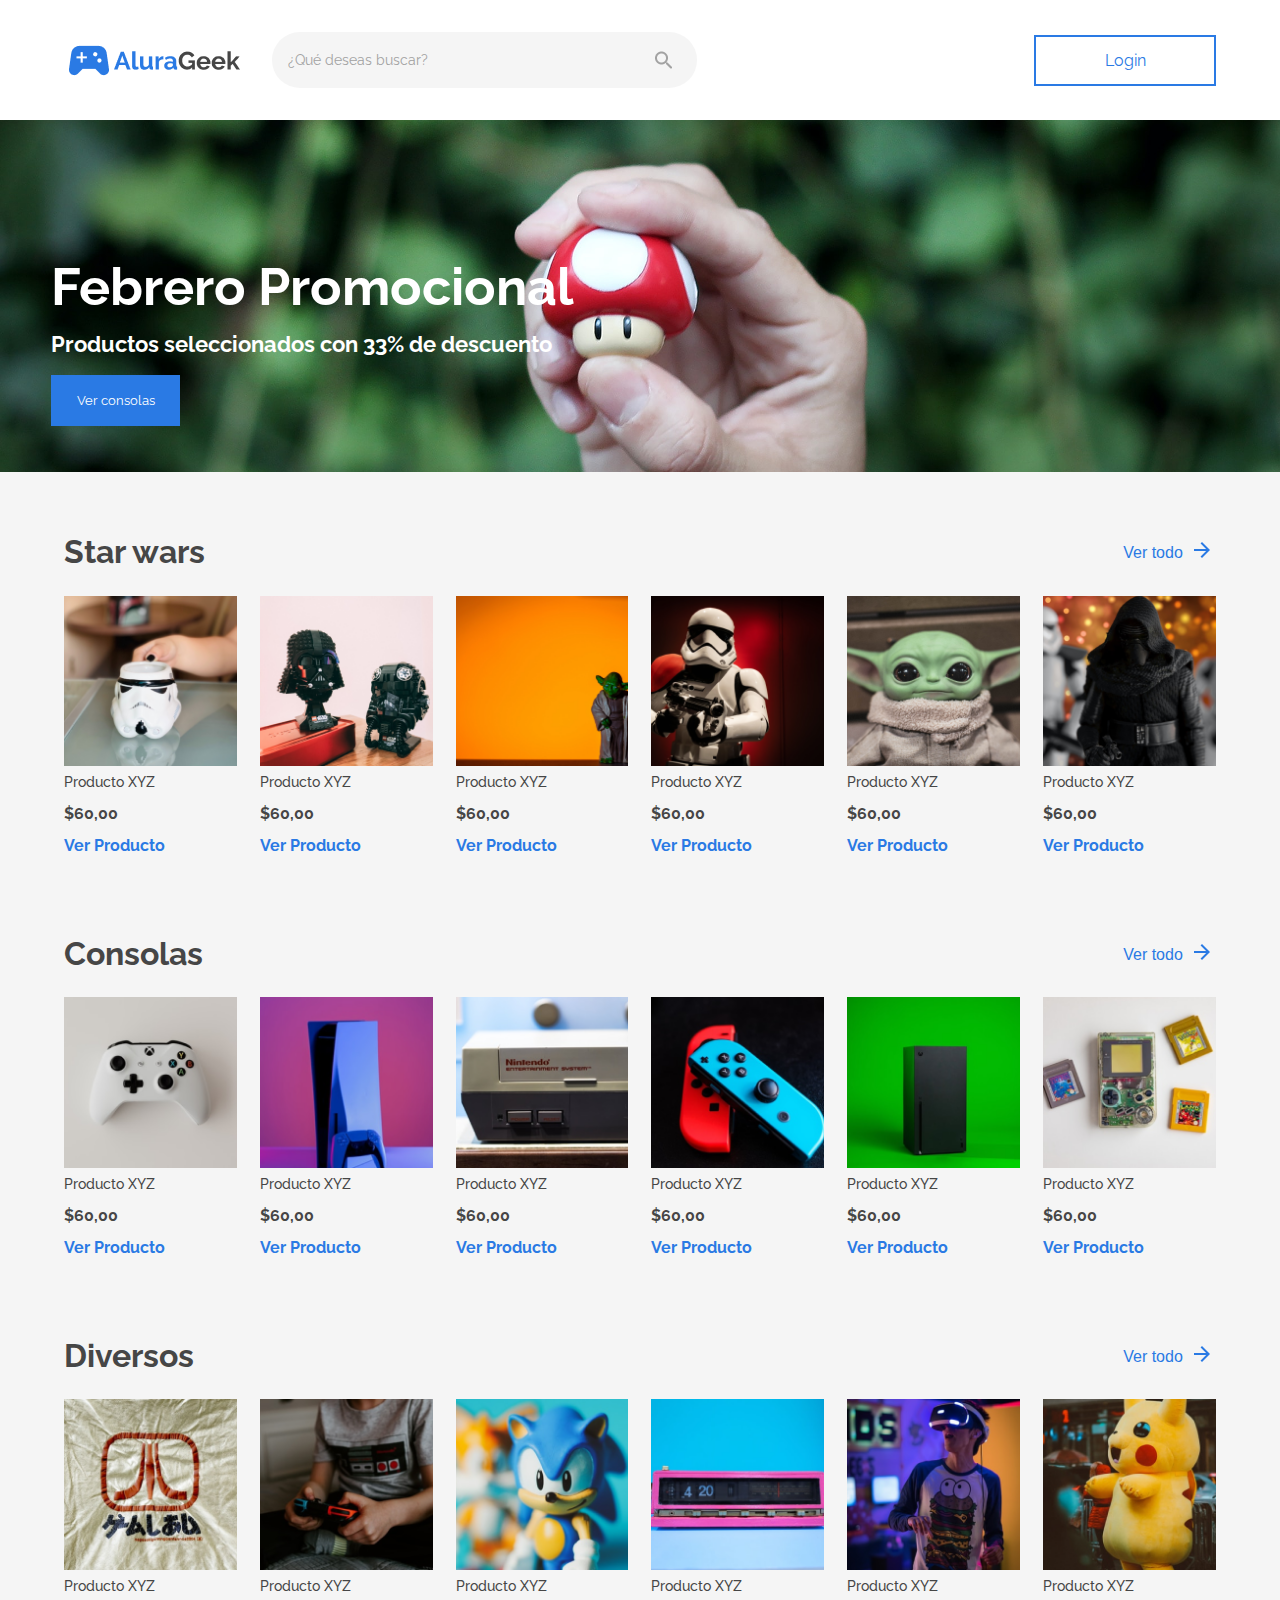
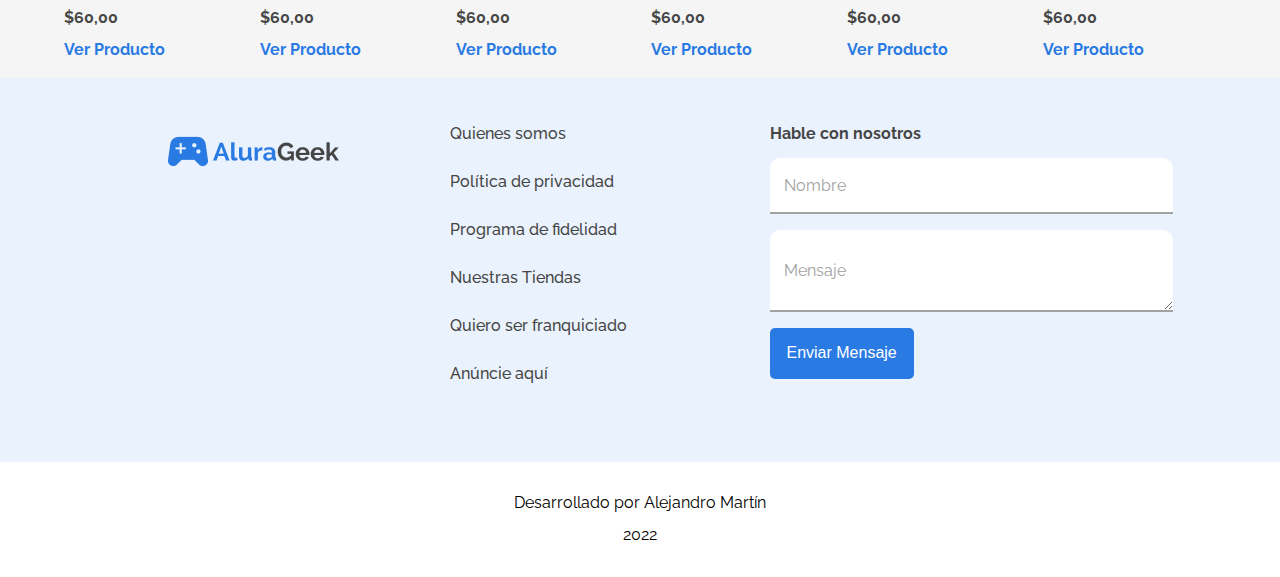
<file: index.html>
<!DOCTYPE html>
<html lang="en">
<head>
    <meta charset="UTF-8">
    <meta http-equiv="X-UA-Compatible" content="IE=edge">
    <meta name="viewport" content="width=device-width, initial-scale=1.0">
    <link rel="preconnect" href="https://fonts.googleapis.com">
    <link rel="preconnect" href="https://fonts.gstatic.com" crossorigin>
    <link href="https://fonts.googleapis.com/css2?family=Raleway:wght@400;500;700&display=swap" rel="stylesheet">
    <link rel="stylesheet" href="./css/reset.css">
    <link rel="stylesheet" href="./css/bases.css">
    <link rel="stylesheet" href="./css/componentes/encabezado.css">
    <link rel="stylesheet" href="./css//componentes/tarjetas.css">
    <link rel="stylesheet" href="./css/componentes/banner.css">
    <link rel="stylesheet" href="./css/componentes/contacto.css">
    <link rel="stylesheet" href="./css/componentes/formulario.css">
    <link rel="stylesheet" href="./css/componentes/footer.css">
    <title>E-commerce</title>
</head>
<body>
    <section class="encabezado container">
        <img src="./imagenes/Logo.png" alt="Logo Alura">
        <input class="encabezado__busqueda ocultar" type="text" placeholder="¿Qué deseas buscar?" maxlength="50">
        <button class="encabezado__boton" id="login">Login</button>
        <button class="encabezado__lupa"></button>
    </section>

    <section class="banner">
        <div class="banner__imagen">
            <div class="banner__promocion">
                <h1>Febrero Promocional</h1>
                <h3>Productos seleccionados con 33% de descuento</h3>
                <button>Ver consolas</button>
            </div>
        </div>
    </section>

    <section class="categorias">
        <!-- <div class="container">
            <div class="titulo">
                <h2>Star Wars</h2>
                <button class="tema__btn">Ver todo<img class="titulo__flecha" src="./imagenes/flecha.png" alt=""></button>
            </div>
            <div class="tarjetas">
                <div class="tarjeta">
                    <img src="./imagenes/imagen1.png" alt="">
                    <h4>Producto XYZ</h4>
                    <h4>$60,00</h4>
                    <a href="#">Ver Producto</a>
                </div>
                
            </div>
        </div> -->
        
    </section>

    <section class="contacto container">
        <div class="contacto__logo-menu">
            <img src="./imagenes/Logo.png" alt="Logo Alura">
            <ul class="contacto__menu">
                <li><a href="#">Quienes somos</a></li>
                <li><a href="#">Política de privacidad</a></li>
                <li><a href="#">Programa de fidelidad</a></li>
                <li><a href="#">Nuestras Tiendas</a></li>
                <li><a href="#">Quiero ser franquiciado</a></li>
                <li><a href="#">Anúncie aquí</a></li>
            </ul>
        </div>
        <form class="formulario" action="">
            <label class="formulario__titulo" for="">Hable con nosotros</label>
            <div class="formulario__campos">
                <input class="formulario__entrada" type="text" id="nombre" placeholder="Nombre" required data-tipo="nombre">
                <label class="formulario__etiqueta" for="nombre">Nombre</label>
                <span class="input-message-error">Este campo no es valido</span>
            </div>
            <div class="formulario__campos--mensaje">
                <textarea class="formulario__entrada" id="mensaje" cols="30" rows="10" placeholder="Mensaje" required data-tipo="mensaje"></textarea>
                <label class="formulario__etiqueta--mensaje" for="mensaje">Mensaje</label>
                <span class="input-message-error">Este campo no es valido</span>
            </div>
            <input class="formulario__enviar" type="submit" value="Enviar Mensaje">
        </form>
    </section>

    <footer class="footer">
        <h3 class="footer__titulo">Desarrollado por Alejandro Martín<br>2022</h3>
    </footer>

    <script  type="module" src="./js/index.js"></script>
    
</body>
</html>
</file>
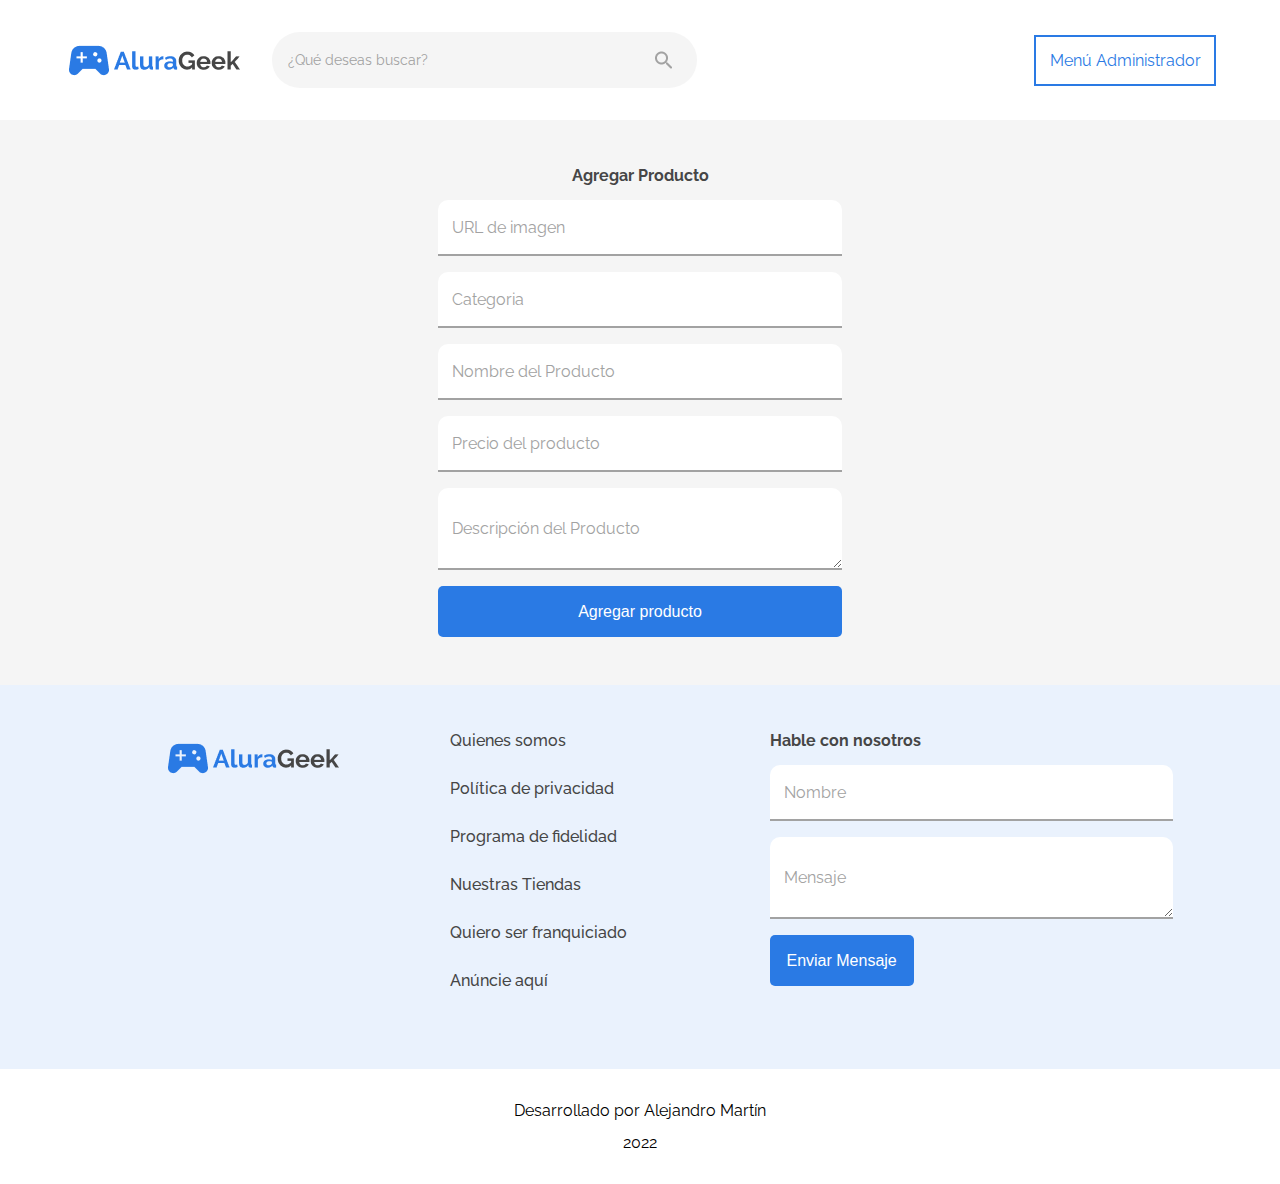
<file: agregarProducto.html>
<!DOCTYPE html>
<html lang="en">
<head>
    <meta charset="UTF-8">
    <meta http-equiv="X-UA-Compatible" content="IE=edge">
    <meta name="viewport" content="width=device-width, initial-scale=1.0">
    <link rel="preconnect" href="https://fonts.googleapis.com">
    <link rel="preconnect" href="https://fonts.gstatic.com" crossorigin>
    <link href="https://fonts.googleapis.com/css2?family=Raleway:wght@400;500;700&display=swap" rel="stylesheet">
    <link rel="stylesheet" href="./css/reset.css">
    <link rel="stylesheet" href="./css/bases.css">
    <link rel="stylesheet" href="./css/componentes/encabezado.css">
    <link rel="stylesheet" href="./css/componentes/producto.css">
    <link rel="stylesheet" href="./css/componentes/formulario.css">
    <link rel="stylesheet" href="./css/componentes/contacto.css">
    <link rel="stylesheet" href="./css/componentes/footer.css">
    <title>E-commerce</title>
</head>
<body>
    <section class="encabezado container">
        <img src="./imagenes/Logo.png" alt="Logo Alura">
        <input class="encabezado__busqueda ocultar" type="text" placeholder="¿Qué deseas buscar?" maxlength="50">
        <button class="encabezado__boton" id="botonMenuAdmin">Menú Administrador</button>
        <button class="encabezado__lupa"></button>
    </section>

    <section class="producto container">
        <form class="formulario" action="./productos.html">
            <label class="formulario__titulo" for="">Agregar Producto</label>
            <div class="formulario__campos">
                <input class="formulario__entrada" type="text" id="imagen" placeholder="URL de imagen" required data-tipo="urlImagen">
                <label class="formulario__etiqueta" for="imagen">URL de imagen</label>
                <span class="input-message-error">Este campo no es valido</span>
            </div>
            <div class="formulario__campos">
                <input class="formulario__entrada" type="text" id="categoria" placeholder="Categoria" required data-tipo="categoria">
                <label class="formulario__etiqueta" for="categoria">Categoria</label>
                <span class="input-message-error">Este campo no es valido</span>
            </div>
            <div class="formulario__campos">
                <input class="formulario__entrada" type="text" id="nombre" placeholder="Nombre del producto" required data-tipo="nombre">
                <label class="formulario__etiqueta" for="nombre">Nombre del Producto</label>
                <span class="input-message-error">Este campo no es valido</span>
            </div>
            <div class="formulario__campos">
                <input class="formulario__entrada" type="text" id="precio" placeholder="Precio del producto" pattern="^[1-9]\d*(\.\d{2})$" required data-tipo="precio">
                <label class="formulario__etiqueta" for="precio">Precio del producto</label>
                <span class="input-message-error">Este campo no es valido</span>
            </div>
            <div class="formulario__campos--mensaje">
                <textarea class="formulario__entrada" id="descripcion" cols="30" rows="10" placeholder="Descripción del producto" required data-tipo="mensaje"></textarea>
                <label class="formulario__etiqueta--mensaje" for="descripcion">Descripción del Producto</label>
                <span class="input-message-error">Este campo no es valido</span>
            </div>
            <input class="formulario__enviar producto__enviar" type="submit" value="Agregar producto">
        </form>
    </section>

    <section class="contacto container">
        <div class="contacto__logo-menu">
            <img src="./imagenes/Logo.png" alt="Logo Alura">
            <ul class="contacto__menu">
                <li><a href="#">Quienes somos</a></li>
                <li><a href="#">Política de privacidad</a></li>
                <li><a href="#">Programa de fidelidad</a></li>
                <li><a href="#">Nuestras Tiendas</a></li>
                <li><a href="#">Quiero ser franquiciado</a></li>
                <li><a href="#">Anúncie aquí</a></li>
            </ul>
        </div>
        <form class="formulario contacto__formulario" action="">
            <label class="formulario__titulo" for="">Hable con nosotros</label>
            <div class="formulario__campos">
                <input class="formulario__entrada" type="text" id="nombre" placeholder="Nombre" required data-tipo="nombre">
                <label class="formulario__etiqueta" for="nombre">Nombre</label>
                <span class="input-message-error">Este campo no es valido</span>
            </div>
            <div class="formulario__campos--mensaje">
                <textarea class="formulario__entrada" id="mensaje" cols="30" rows="10" placeholder="Mensaje" required data-tipo="mensaje"></textarea>
                <label class="formulario__etiqueta--mensaje" for="mensaje">Mensaje</label>
                <span class="input-message-error">Este campo no es valido</span>
            </div>
            <input class="formulario__enviar" type="submit" value="Enviar Mensaje">
        </form>
    </section>
    
    <footer class="footer">
        <h3 class="footer__titulo">Desarrollado por Alejandro Martín<br>2022</h3>
    </footer>

    <script  type="module" src="./js/agregarProducto.js"></script>
    
</body>
</html>
</file>
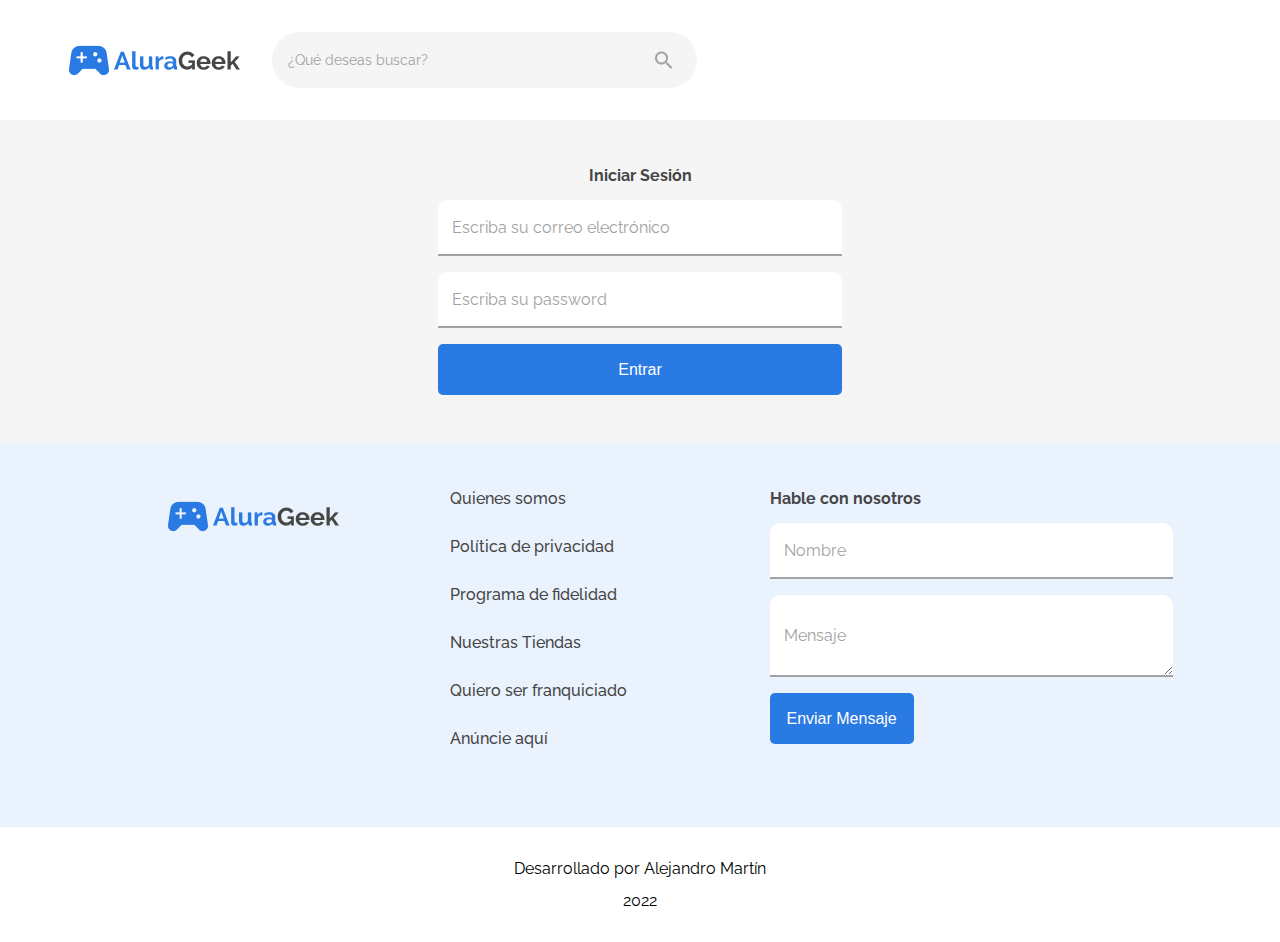
<file: login.html>
<!DOCTYPE html>
<html lang="en">
<head>
    <meta charset="UTF-8">
    <meta http-equiv="X-UA-Compatible" content="IE=edge">
    <meta name="viewport" content="width=device-width, initial-scale=1.0">
    <link rel="preconnect" href="https://fonts.googleapis.com">
    <link rel="preconnect" href="https://fonts.gstatic.com" crossorigin>
    <link href="https://fonts.googleapis.com/css2?family=Raleway:wght@400;500;700&display=swap" rel="stylesheet">
    <link rel="stylesheet" href="./css/reset.css">
    <link rel="stylesheet" href="./css/bases.css">
    <link rel="stylesheet" href="./css/componentes/encabezado.css">
    <link rel="stylesheet" href="./css/componentes/login.css">
    <link rel="stylesheet" href="./css/componentes/formulario.css">
    <link rel="stylesheet" href="./css/componentes/contacto.css">
    <link rel="stylesheet" href="./css/componentes/footer.css">
    <title>E-commerce</title>
</head>
<body>
    <section class="encabezado container">
        <img src="./imagenes/Logo.png" alt="Logo Alura">
        <input class="encabezado__busqueda ocultar" type="text" placeholder="¿Qué deseas buscar?" maxlength="50">
        <button class="encabezado__lupa"></button>
    </section>

    <section class="login container">
        <form class="formulario" action="./productos.html">
            <label class="formulario__titulo" for="">Iniciar Sesión</label>
            <div class="formulario__campos">
                <input class="formulario__entrada" type="email" id="email" placeholder="Escriba su correo electrónico" required data-tipo="email">
                <label class="formulario__etiqueta" for="email">Escriba su correo electrónico</label>
                <span class="input-message-error">Este campo no es valido</span>
            </div>
            <div class="formulario__campos">
                <input class="formulario__entrada" type="password" id="password" placeholder="Escriba su contraseña" required minlength="6" maxlength="12" pattern="^(?=.*[a-z])(?=.*[A-Z])(?=.*[0-9])(?!.*[ !@#$%^&*_=+-]).{6,12}$" title="Debe contener una letra minuscula, una mayuscula, 1 numero y no caracteres especiales" data-tipo="password">
                <label class="formulario__etiqueta" for="password">Escriba su password</label>
                <span class="input-message-error">Este campo no es valido</span>
            </div>
            <input class="formulario__enviar login__enviar" type="submit" value="Entrar">
        </form>
    </section>

    <section class="contacto container">
        <div class="contacto__logo-menu">
            <img src="./imagenes/Logo.png" alt="Logo Alura">
            <ul class="contacto__menu">
                <li><a href="#">Quienes somos</a></li>
                <li><a href="#">Política de privacidad</a></li>
                <li><a href="#">Programa de fidelidad</a></li>
                <li><a href="#">Nuestras Tiendas</a></li>
                <li><a href="#">Quiero ser franquiciado</a></li>
                <li><a href="#">Anúncie aquí</a></li>
            </ul>
        </div>
        <form class="formulario contacto__formulario" action="">
            <label class="formulario__titulo" for="">Hable con nosotros</label>
            <div class="formulario__campos">
                <input class="formulario__entrada" type="text" id="nombre" placeholder="Nombre" required data-tipo="nombre">
                <label class="formulario__etiqueta" for="nombre">Nombre</label>
                <span class="input-message-error">Este campo no es valido</span>
            </div>
            <div class="formulario__campos--mensaje">
                <textarea class="formulario__entrada" id="mensaje" cols="30" rows="10" placeholder="Mensaje" required data-tipo="mensaje"></textarea>
                <label class="formulario__etiqueta--mensaje" for="mensaje">Mensaje</label>
                <span class="input-message-error">Este campo no es valido</span>
            </div>
            <input class="formulario__enviar" type="submit" value="Enviar Mensaje">
        </form>
    </section>
    
    <footer class="footer">
        <h3 class="footer__titulo">Desarrollado por Alejandro Martín<br>2022</h3>
    </footer>

    <script  type="module" src="./js/login.js"></script>
    
</body>
</html>
</file>
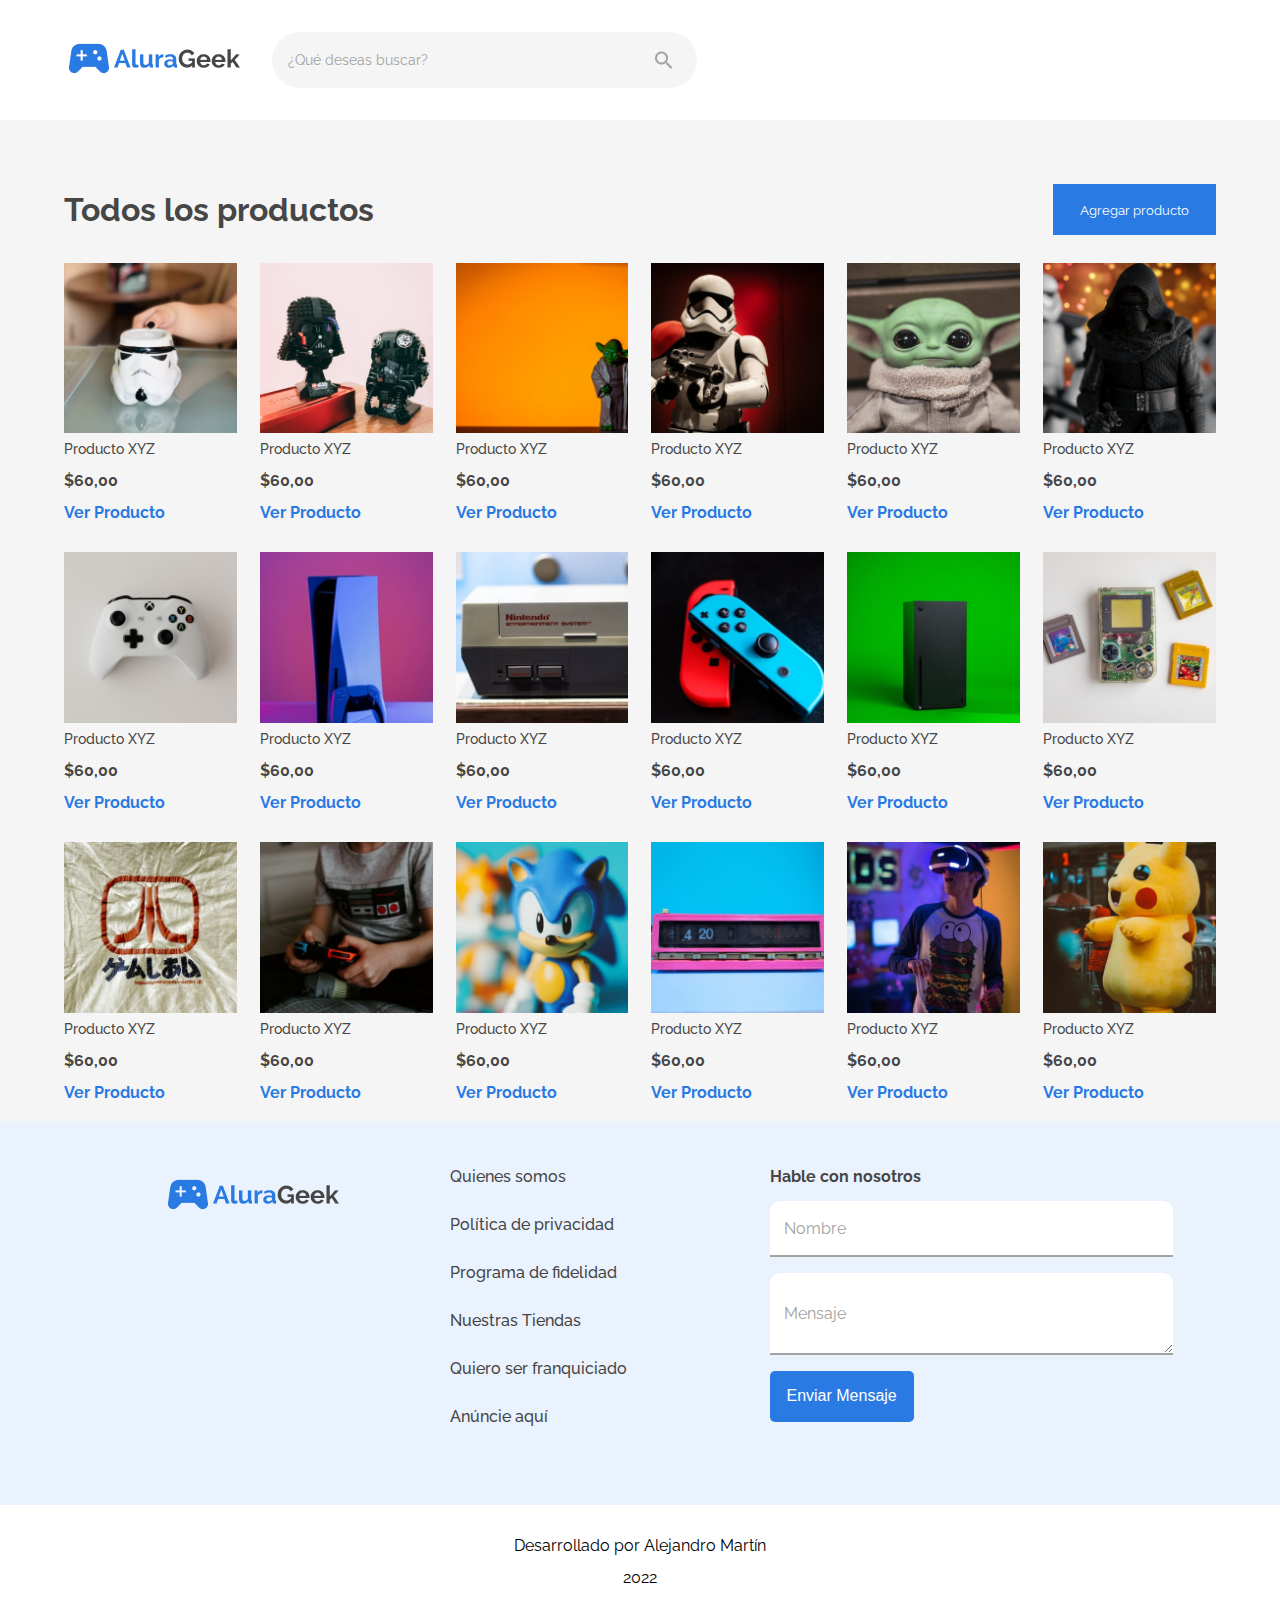
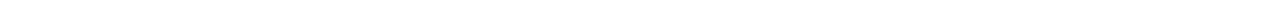
<file: productos.html>
<!DOCTYPE html>
<html lang="en">
<head>
    <meta charset="UTF-8">
    <meta http-equiv="X-UA-Compatible" content="IE=edge">
    <meta name="viewport" content="width=device-width, initial-scale=1.0">
    <link rel="preconnect" href="https://fonts.googleapis.com">
    <link rel="preconnect" href="https://fonts.gstatic.com" crossorigin>
    <link href="https://fonts.googleapis.com/css2?family=Raleway:wght@400;500;700&display=swap" rel="stylesheet">
    <link rel="stylesheet" href="./css/reset.css">
    <link rel="stylesheet" href="./css/bases.css">
    <link rel="stylesheet" href="./css/componentes/encabezado.css">
    <link rel="stylesheet" href="./css/componentes/tarjetas.css">
    <link rel="stylesheet" href="./css/componentes/formulario.css">
    <link rel="stylesheet" href="./css/componentes/contacto.css">
    <link rel="stylesheet" href="./css/componentes/footer.css">
    <title>E-commerce</title>
</head>
<body>
    <section class="encabezado container">
        <a href="./index.html"><img src="./imagenes/Logo.png" alt="Logo Alura"></a>
        <input class="encabezado__busqueda ocultar" type="text" placeholder="¿Qué deseas buscar?" maxlength="50">
        <button class="encabezado__lupa"></button>
    </section>

    <section class="categorias">
        <div class="container">
            <div class="titulo todos">
                <h2>Todos los productos</h2>
                <button class="titulo__agregar">Agregar producto</button>
            </div>
            <div class="tarjetas mostrar__todo">

            </div>
        </div>    
    </section>


    <section class="contacto container">
        <div class="contacto__logo-menu">
            <img src="./imagenes/Logo.png" alt="Logo Alura">
            <ul class="contacto__menu">
                <li><a href="#">Quienes somos</a></li>
                <li><a href="#">Política de privacidad</a></li>
                <li><a href="#">Programa de fidelidad</a></li>
                <li><a href="#">Nuestras Tiendas</a></li>
                <li><a href="#">Quiero ser franquiciado</a></li>
                <li><a href="#">Anúncie aquí</a></li>
            </ul>
        </div>
        <form class="formulario contacto__formulario" action="">
            <label class="formulario__titulo" for="">Hable con nosotros</label>
            <div class="formulario__campos">
                <input class="formulario__entrada" type="text" id="nombre" placeholder="Nombre" required data-tipo="nombre">
                <label class="formulario__etiqueta" for="nombre">Nombre</label>
                <span class="input-message-error">Este campo no es valido</span>
            </div>
            <div class="formulario__campos--mensaje">
                <textarea class="formulario__entrada" id="mensaje" cols="30" rows="10" placeholder="Mensaje" required data-tipo="mensaje"></textarea>
                <label class="formulario__etiqueta--mensaje" for="mensaje">Mensaje</label>
                <span class="input-message-error">Este campo no es valido</span>
            </div>
            <input class="formulario__enviar" type="submit" value="Enviar Mensaje">
        </form>
    </section>
    
    <footer class="footer">
        <h3 class="footer__titulo">Desarrollado por Alejandro Martín<br>2022</h3>
    </footer>

    <script  type="module" src="./js/listarProductos.js"></script>
    
</body>
</html>
</file>
<file: css/bases.css>
:root {
    --blanco: #FFFFFF;
    --gris-claro: #A2A2A2;
    --gris-oscuro: #464646;
    --tiza: #F5F5F5;
    --azul: #2A7AE4;
    --azul-claro: #5499f4;
    --celeste: #EAF2FD;
    --raleway: 'Raleway', sans-serif;
    --error: red;   
}

body {
    font-family: var(--raleway);
}

.container {
    padding-left: 5%;
    padding-right: 5%;
    background-color: var(--tiza);
}
</file>
<file: css/componentes/encabezado.css>
.encabezado {
    display: flex;
    align-items: center;
    padding-top: 32px;
    padding-bottom: 32px; 
    background-color: var(--blanco);
}

.encabezado__logo-y-busq {
    display: flex;
    align-items: center;
}

.encabezado__busqueda {
    background-image: url(../../imagenes/lupa.png);
    background-repeat: no-repeat;
    background-position: 94%;
    background-color: var(--tiza);
    border: none;
    height: 40px;
    width: 393px;
    padding: 8px 16px;
    margin: 0 32px;
    font-family: inherit;
    color: var(--gris-oscuro);
    border-radius: 40px;
}

.encabezado__busqueda:focus {
    outline: none;
}

.encabezado__busqueda::placeholder {
    font-family: inherit;
    font-size: 14px;
    font-weight: 400;
    color: var(--gris-claro);
}


.encabezado__lupa {
    display: none;
    background: url(../../imagenes/lupa2.png);
    background-position: center;
    background-repeat: no-repeat;
    width: 50px;
    height: 40px;
    border: none;
}

.encabezado__boton {
    width: 182px;
    height: 51px;
    font-size: 16px;
    font-family: inherit;
    font-weight: 400;
    color: var(--azul);
    background-color: transparent;
    border-color: var(--azul);
    border-style: solid;
    border-width: 2px;
    box-sizing: border-box;
    transition: 200ms;
    margin-left: auto;
}

.encabezado__boton:hover {
    cursor: pointer;
    background-color: var(--azul);
    color: var(--blanco);
}

@media screen and (max-width: 940px) {
    .encabezado__busqueda {
        width: calc(100vw * 0.4);
    }    
}

@media screen and (max-width: 768px) {
    .encabezado {
        padding-top: 16px;
        padding-bottom: 16px;
    }

    .encabezado img {
        width: 100px;
    }

    .encabezado__boton {
        font-size: 14px;
        width: 166px;
        height: 40px;
    }
}

@media screen and (max-width: 600px) {
    .encabezado {
        flex-wrap: wrap;
        justify-content: space-between;
    }

    .encabezado__lupa {
        display: initial;
    }

    .encabezado__busqueda {
        width: 100%;
        order: 4;
        margin: 0.7rem 0 0;
    }

    .ocultar {
        height: 0;
        padding: 0;
        transition: 200ms;
    }

    .mostrar {
        height: 40px;
        padding: 8px 16px;
        transition: 200ms;
    }

    .encabezado__boton {
        width: 133px;
        height: 40px;
        margin-left: 0;
    }
}
</file>
<file: css/componentes/tarjetas.css>
.titulo {
    display: flex;
    justify-content: space-between;
    align-items: center;
    padding-top: 64px;
    padding-bottom: 16px;
}

.titulo h2 {
    font-size: 32px;
    font-weight: 700;
    color: var(--gris-oscuro);
}

.titulo .tema__btn {
    font-size: 16px;
    color: var(--azul);
    border: none;
    background: transparent;
}

.titulo .tema__btn:hover {
    cursor: pointer;
}

.titulo__agregar {
    width: 163px;
    height: 51px;
    font-family: inherit;
    font-weight: 400;
    color: var(--blanco);
    background-color: var(--azul);
    border-color: var(--azul);
    border-style: solid;
    border-width: 2px;
    box-sizing: border-box;
    transition: 200ms;
}

.titulo__agregar:hover {
    cursor: pointer;
}

.titulo__flecha {
    margin-left: .7rem;
}

.tarjetas {
    display: flex;
    flex-wrap: wrap;
}

.tarjeta {
    display: flex;
    flex-direction: column;
    margin: 1%;
    width: 15%;
}

.tarjeta > h4:nth-child(2) {      
    font-size: 14px;
    font-weight: 500;
    color: var(--gris-oscuro);
    line-height: 2rem;
}

.tarjeta > h4:nth-child(3) {      
    font-size: 16px;
    font-weight: 700;
    color: var(--gris-oscuro);
    line-height: 2rem;
}

.tarjeta a {
    font-size: 16px;
    font-weight: 700;
    color: var(--azul);
    line-height: 2rem;
}

.tarjeta:nth-child(6n+1) {
    margin-left: 0;
}

.tarjeta:nth-child(6n) {
    margin-right: 0;
}

.tarjeta:nth-child(1n+7) {
    display: none
}

.mostrar__todo > .tarjeta:nth-child(1n+7) {
    display: flex;
}

@media screen and (max-width: 768px) {
    .tarjeta {
        width: 23.5%;
    }

    .tarjeta:nth-child(4n+1) {
        margin-left: 0;
    }
    
    .tarjeta:nth-child(4n) {
        margin-right: 0;
    }

    .tarjeta:nth-child(1n+5) {
        display: none
    }

    .mostrar__todo > .tarjeta:nth-child(1n+5) {
        display: flex;
    }
}    

@media screen and (max-width: 600px) {
    .todos {
        flex-direction: column;
        align-items: baseline;
        padding-top: 30px;
    }

    .todos h2 {
        margin-bottom: 20px;
    }

    .tarjeta {
        width: 49%;
    }

    .tarjeta:nth-child(2n+1) {
        margin-left: 0;
    }
    
    .tarjeta:nth-child(2n) {
        margin-right: 0;
    }

}
</file>
<file: css/componentes/banner.css>
.banner {
    position: relative;
}

.banner__promocion {
    position: absolute;
    top: 40%;
    left: calc(100vw * 0.04);
}

.banner__promocion h1 {
    font-size: 52px;
    font-weight: 700;
    color: var(--blanco);
}

.banner__promocion h3 {
    font-size: 22px;
    font-weight: 700;
    color: var(--blanco);
    padding: 20px 0;
}

.banner__promocion button {
    width: 129px;
    height: 51px;
    font-family: inherit;
    font-weight: 400;
    background-color: var(--azul);
    border: none;
    color: var(--blanco);
}

.banner__promocion button:hover {
    cursor: pointer;
}

.banner__imagen {
    background-image: url(../../imagenes/banner.jpg);
    background-size: cover; 
    background-position: center;
    background-repeat: no-repeat;
    height: 352px;
}

@media screen and (max-width: 600px) {
    .banner__imagen {
        height: 292px;
    }

    .banner__promocion {
        top: 50%
    }

    .banner__promocion h1 {
        font-size: 22px;
    }

    .banner__promocion h3 {
        font-size: 14px;
    }
}

@media screen and (max-width: 400px) {
    .banner__imagen {
        height: 192px;
    }

    .banner__promocion {
        top: 25%
    }

}
</file>
<file: css/componentes/contacto.css>
.contacto {
    display: flex;
    justify-content: space-around;
    background-color: var(--celeste);
    padding-top: 3rem;
    padding-bottom: 3rem;
}

.contacto__logo-menu {
    display: flex;
    align-items: flex-start;
    width: 50%;
    justify-content: space-around
}

.contacto__menu {
    font-size: 16px;
    font-weight: 500;
    color: var(--gris-oscuro);
}

.contacto__menu li {
    padding-bottom: 2rem;
}


@media screen and (max-width: 900px) {
    .contacto__logo-menu {
        flex-direction: column;
    }

    .contacto__menu {
        margin-top: 1rem;
    }

    .contacto__formulario {
        margin-top: 30px;
        margin-left: 50px;
    }
}    

@media screen and (max-width: 500px) {
   .contacto {
        flex-direction: column;
        align-items: center;
   }

   .contacto__logo-menu {
        align-items: center;
        width: initial;
    }

    .contacto__menu {
        text-align: center;
    }

    .contacto__formulario {
        margin-left: 0px;
    }
}
</file>
<file: css/componentes/formulario.css>
.formulario {
    width: 35%;
}

.formulario__titulo {
    font-size: 16px;
    font-weight: 700;
    color: var(--gris-oscuro);
}


.formulario__campos{
    position: relative; /*para poder ubicar el label con position absolute*/
    background-color: var(--blanco);
    height: 56px;
    border-radius: 10px 10px 0 0;
    margin: 1rem 0;
}

/*clases para manejo de la validacion*/
.formulario__campos--invalid {
    margin-bottom: 3rem;
}

.formulario__campos--invalid .formulario__entrada {
    border: 1px solid var(--error);
    border-radius: 7px;
}

.input-message-error {
    display: none;
}

.formulario__campos--invalid .input-message-error {
    color: var(--error);
    display: block;
    margin-top: 0.5rem;
    padding-left: 0.5rem;
}

.formulario__campos--invalid .formulario__etiqueta {
    color: var(--error);
}
/**************************************************/


.formulario__etiqueta {
    position: absolute; /*ubicamos el label dentro del div*/
    display: block;
    color: var(--gris-claro);
    font-size: 16px;
    font-weight: 400;
    left: 14px;
    top: 50%;
    user-select: none; /*no deja seleccionar con el mouse*/
    transform: translateY(-50%); /*junto al top termina de centrar el label en la vertical*/
    transform-origin: left top; /*posicionamiento cuando se produce la transicion*/
    transition: transform 200ms;
}

.formulario__entrada {
    border-style: none;
    width: 100%;
    height: 100%;
    font-family: var(--raleway);
    font-weight: 400;
    color: var(--gris-oscuro);
    background-color: transparent;
    box-sizing: border-box;
    padding: 28px 14px 6px;
    font-size: 16px;
    border-bottom: 2px var(--gris-claro) solid;
}

.formulario__entrada::placeholder {
    visibility: hidden;
    color: #00000000;
}

/*truco para evitar que el autofill modifique el fondo de los inputs*/
.formulario__entrada:-webkit-autofill,input:-webkit-autofill:focus {
    transition: background-color 600000s 0s, color 600000s 0s;
}

.formulario__entrada:focus {
    outline: none;
    border-bottom: 2px var(--azul) solid;
}

/*
Selección del label cuando el input tiene foco o cuando lo pierde y está lleno.
El selector + permite la selección el elemento siguiente, en este caso el label,
por lo que es necesario que el label esté después del input en el html.
*/
.formulario__entrada:not(:placeholder-shown) + .formulario__etiqueta, .formulario__entrada:focus + .formulario__etiqueta  {
    transform: translateY(-100%) scale(0.75); 
}


/*MENSAJE*/
.formulario__campos--mensaje{
    position: relative; 
    background-color: var(--blanco);
    height: 82px;
    border-radius: 10px 10px 0 0;
    margin: 1rem 0;
}

/*clases para manejo de la validacion*/
.formulario__campos--mensaje--invalid {
    margin-bottom: 3rem;
}

.formulario__campos--mensaje--invalid .formulario__entrada {
    border: 1px solid var(--error);
    border-radius: 7px;
}

.formulario__campos--mensaje--invalid .input-message-error {
    color: var(--error);
    display: block;
    margin-top: 0.5rem;
    padding-left: 0.5rem;
}

.formulario__campos--mensaje--invalid .formulario__etiqueta--mensaje {
    color: var(--error);
}
/*********************************************************************/

.formulario__etiqueta--mensaje {
    position: absolute; 
    display: block;
    color: var(--gris-claro);
    font-size: 16px;
    font-weight: 400;
    left: 14px;
    top: 50%;
    user-select: none; 
    transform: translateY(-50%); 
    transform-origin: left top; 
    transition: transform 200ms;
}

.formulario__entrada:not(:placeholder-shown) + .formulario__etiqueta--mensaje, .formulario__entrada:focus + .formulario__etiqueta--mensaje  {
    transform: translateY(-200%) scale(0.75); 
}

/*BOTON ENVIAR*/
.formulario__enviar {
    min-width: 144px;
    min-height: 51px;
    color: var(--blanco);
    background-color: var(--azul);
    font-size: 16px;
    font-weight: 400;
    border-radius: 5px;
    border-style: none;
    transition: 300ms;
}

.formulario__enviar:hover {
    background-color: var(--azul-claro);
    cursor: pointer;
}


@media screen and (max-width: 900px) {
    .formulario {
        width: 100%;
    }
}
</file>
<file: css/componentes/footer.css>
.footer {
    background-color: var(--blanco);
    padding: 2%;
    line-height: 2rem;
    text-align: center;
}
</file>
<file: css/componentes/producto.css>
.producto {
    display: flex;
    justify-content: center;
    padding-top: 3rem;
    padding-bottom: 3rem;
    text-align: center;
}

.producto__enviar {
    width: 100%;
}
</file>
<file: css/componentes/login.css>
.login {
    display: flex;
    justify-content: center;
    padding-top: 3rem;
    padding-bottom: 3rem;
    text-align: center;
}

.login__enviar {
    width: 100%;
}
</file>
